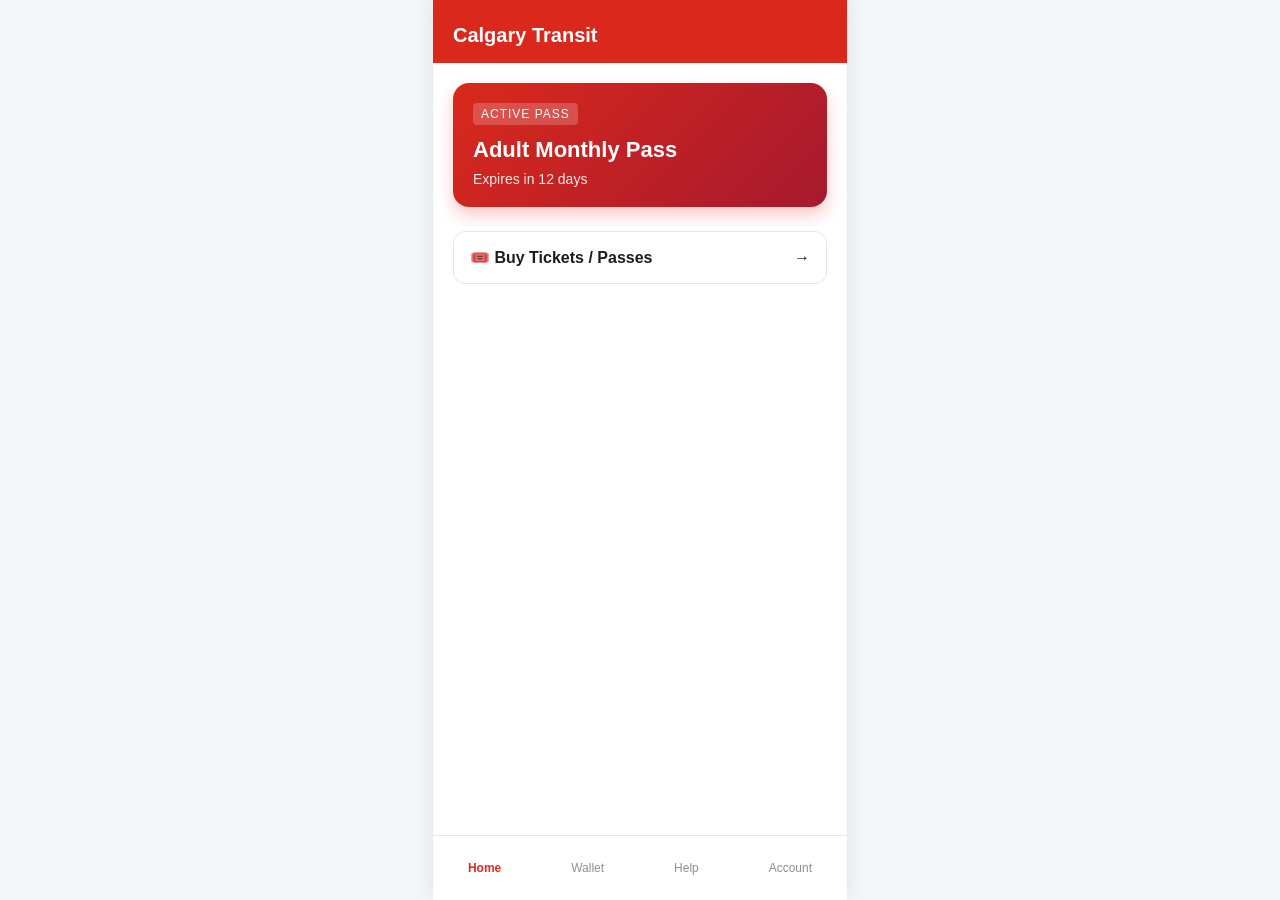
<file: buyticketpage1.html>
<!DOCTYPE html>
<html lang="en">

<head>
    <meta charset="UTF-8">
    <meta name="viewport" content="width=device-width, initial-scale=1.0">
    <title>Calgary Transit My Fare - Redesign Demo</title>
    <style>
        :root {
            --ct-red: #DA291C;
            --ct-dark-red: #A6192E;
            --bg-gray: #F4F6F8;
            --card-white: #FFFFFF;
            --text-main: #1C1C1E;
            --text-sub: #8E8E93;
        }

        body {
            margin: 0;
            font-family: -apple-system, BlinkMacSystemFont, "Segoe UI", Roboto, Helvetica, Arial, sans-serif;
            background-color: var(--bg-gray);
            color: var(--text-main);
            display: flex;
            justify-content: center;
        }

        .app-container {
            width: 100%;
            max-width: 414px;
            height: 100vh;
            background: #FFF;
            display: flex;
            flex-direction: column;
            position: relative;
            box-shadow: 0 0 20px rgba(0, 0, 0, 0.1);
            overflow: hidden;
        }

        .header {
            background-color: var(--ct-red);
            color: white;
            padding: 24px 20px 16px;
            display: flex;
            justify-content: space-between;
            align-items: center;
        }

        .header h1 {
            margin: 0;
            font-size: 20px;
            font-weight: 700;
        }

        .back-btn {
            background: none;
            border: none;
            color: white;
            font-size: 20px;
            cursor: pointer;
            padding: 0;
        }

        .view-section {
            display: none;
            flex-direction: column;
            flex: 1;
            overflow-y: auto;
        }

        .view-section.active {
            display: flex;
        }

        .content {
            padding: 20px;
            flex: 1;
            overflow-y: auto;
        }

        .active-ticket-card {
            background: linear-gradient(135deg, var(--ct-red), var(--ct-dark-red));
            color: white;
            border-radius: 16px;
            padding: 20px;
            margin-bottom: 24px;
            box-shadow: 0 8px 16px rgba(218, 41, 28, 0.25);
        }

        .ticket-status {
            font-size: 12px;
            text-transform: uppercase;
            letter-spacing: 1px;
            background: rgba(255, 255, 255, 0.2);
            padding: 4px 8px;
            border-radius: 4px;
            display: inline-block;
            margin-bottom: 12px;
        }

        .ticket-title {
            font-size: 22px;
            font-weight: 700;
            margin: 0 0 8px 0;
        }

        .action-button {
            width: 100%;
            padding: 16px;
            background: var(--card-white);
            border: 1px solid #E5E5EA;
            border-radius: 12px;
            font-size: 16px;
            font-weight: 600;
            color: var(--text-main);
            margin-bottom: 12px;
            display: flex;
            justify-content: space-between;
            align-items: center;
            cursor: pointer;
        }

        /* 購票頁面專用元件 */
        .section-title {
            font-size: 14px;
            font-weight: 600;
            color: var(--text-sub);
            text-transform: uppercase;
            letter-spacing: 0.5px;
            margin: 16px 0 8px;
        }

        .ticket-option {
            background: var(--card-white);
            border: 1px solid #E5E5EA;
            border-radius: 12px;
            padding: 16px;
            margin-bottom: 12px;
            display: flex;
            justify-content: space-between;
            align-items: center;
        }

        .ticket-info h4 {
            margin: 0 0 4px 0;
            font-size: 16px;
        }

        .ticket-info p {
            margin: 0;
            font-size: 13px;
            color: var(--text-sub);
        }

        .ticket-price {
            font-size: 16px;
            font-weight: 700;
            color: var(--ct-red);
        }

        .bottom-nav {
            height: 64px;
            border-top: 1px solid #E5E5EA;
            display: flex;
            justify-content: space-around;
            align-items: center;
            background: #FFF;
        }

        .nav-item {
            font-size: 12px;
            color: var(--text-sub);
            text-align: center;
            cursor: pointer;
        }

        .nav-item.active {
            color: var(--ct-red);
            font-weight: 600;
        }
    </style>
</head>

<body>

    <div class="app-container">
        <!-- 主頁面 -->
        <div id="home-view" class="view-section active">
            <div class="header">
                <h1>Calgary Transit</h1>
            </div>

            <div class="content">
                <div class="active-ticket-card">
                    <span class="ticket-status">Active Pass</span>
                    <h2 class="ticket-title">Adult Monthly Pass</h2>
                    <p style="margin: 0; opacity: 0.9; font-size: 14px;">Expires in 12 days</p>
                </div>

                <button class="action-button" onclick="navigateTo('buy-view')">
                    <span>🎟️ Buy Tickets / Passes</span>
                    <span>→</span>
                </button>
            </div>
        </div>

        <!-- 購票內頁 -->
        <div id="buy-view" class="view-section">
            <div class="header">
                <button class="back-btn" onclick="navigateTo('home-view')">←</button>
                <h1>Buy Tickets</h1>
                <span style="width: 20px;"></span>
            </div>

            <div class="content">
                <div class="section-title">Single Rides & Day Passes</div>
                <div class="ticket-option">
                    <div class="ticket-info">
                        <h4>Adult Single Ticket</h4>
                        <p>Valid for 90 minutes</p>
                    </div>
                    <div class="ticket-price">$3.70</div>
                </div>
                <div class="ticket-option">
                    <div class="ticket-info">
                        <h4>Youth Single Ticket</h4>
                        <p>Ages 6 - 17</p>
                    </div>
                    <div class="ticket-price">$2.50</div>
                </div>
                <div class="ticket-option">
                    <div class="ticket-info">
                        <h4>Day Pass</h4>
                        <p>Unlimited rides for 1 day</p>
                    </div>
                    <div class="ticket-price">$11.60</div>
                </div>

                <div class="section-title">Monthly Passes</div>
                <div class="ticket-option">
                    <div class="ticket-info">
                        <h4>Adult Monthly Pass</h4>
                        <p>Full month access</p>
                    </div>
                    <div class="ticket-price">$115.00</div>
                </div>
            </div>
        </div>

        <!-- 底部導覽列 -->
        <div class="bottom-nav">
            <div class="nav-item active" onclick="navigateTo('home-view')">Home</div>
            <div class="nav-item">Wallet</div>
            <div class="nav-item">Help</div>
            <div class="nav-item">Account</div>
        </div>
    </div>

    <script>
        function navigateTo(viewId) {
            document.querySelectorAll('.view-section').forEach(view => {
                view.classList.remove('active');
            });
            document.getElementById(viewId).classList.add('active');
        }
    </script>

</body>

</html>
</file>
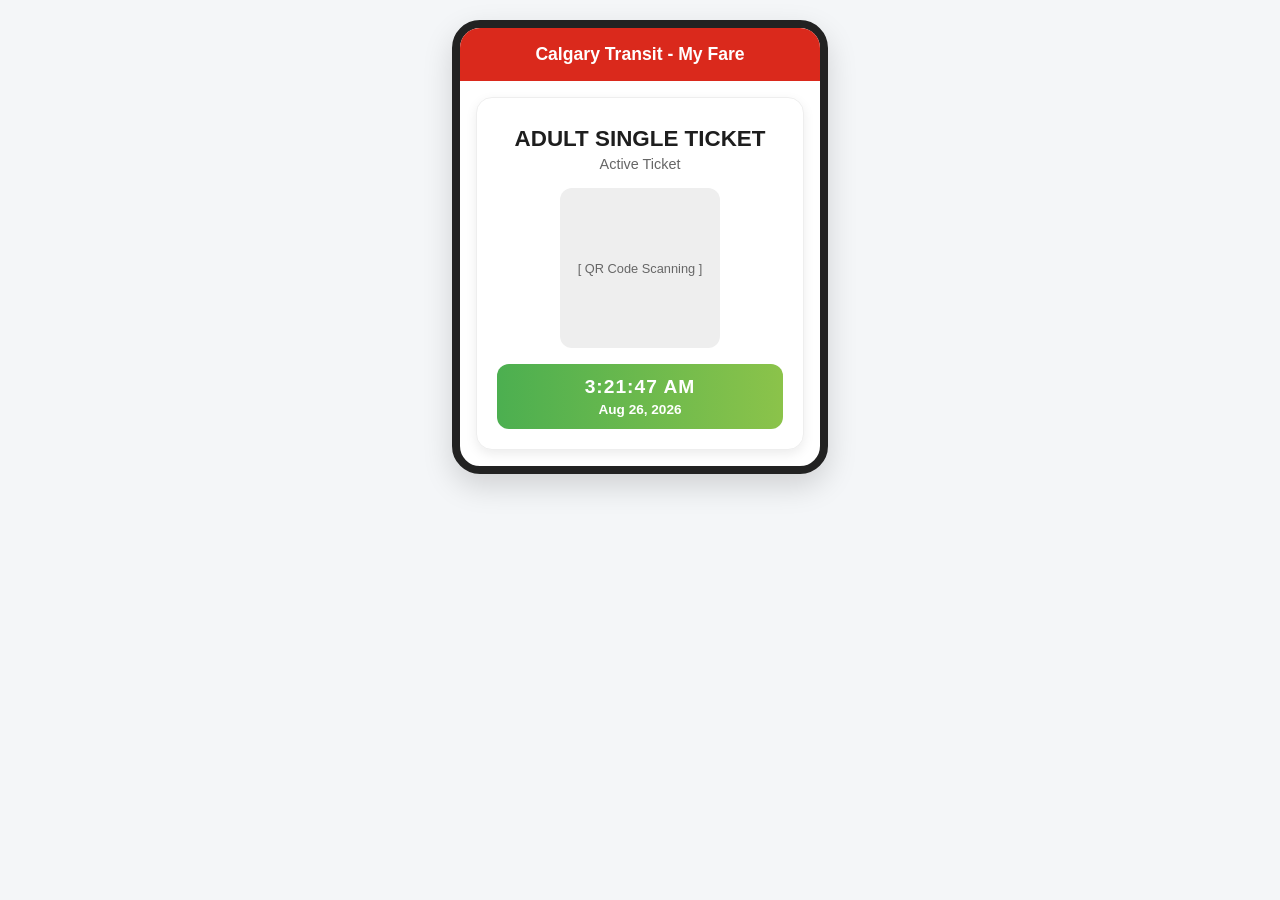
<file: demo1.html>
<!DOCTYPE html>
<html lang="en">

<head>
    <meta charset="UTF-8">
    <meta name="viewport" content="width=device-width, initial-scale=1.0">
    <title>Calgary Transit My Fare - Redesign Demo</title>
    <style>
        :root {
            --ct-red: #DA291C;
            --ct-dark: #1E1E1E;
            --bg-gray: #F4F6F8;
        }

        body {
            font-family: -apple-system, BlinkMacSystemFont, "Segoe UI", Roboto, sans-serif;
            background-color: var(--bg-gray);
            margin: 0;
            display: flex;
            justify-content: center;
            padding: 20px;
        }

        .phone-mockup {
            width: 360px;
            background: #fff;
            border-radius: 28px;
            box-shadow: 0 12px 30px rgba(0, 0, 0, 0.15);
            overflow: hidden;
            border: 8px solid #222;
        }

        .header {
            background: var(--ct-red);
            color: white;
            padding: 16px;
            text-align: center;
            font-weight: bold;
            font-size: 1.1rem;
        }

        .ticket-card {
            margin: 16px;
            padding: 20px;
            border-radius: 16px;
            background: #fff;
            box-shadow: 0 4px 12px rgba(0, 0, 0, 0.08);
            border: 1px solid #eee;
            text-align: center;
        }

        .qr-placeholder {
            width: 160px;
            height: 160px;
            background: #eee;
            margin: 0 auto 16px;
            display: flex;
            align-items: center;
            justify-content: center;
            border-radius: 12px;
            font-size: 0.8rem;
            color: #666;
        }

        /* 動態防偽驗票區塊 */
        .security-banner {
            background: linear-gradient(90deg, #4CAF50, #8BC34A);
            color: white;
            padding: 12px;
            border-radius: 12px;
            font-weight: bold;
            margin-top: 12px;
        }

        .live-time {
            font-size: 1.2rem;
            letter-spacing: 1px;
        }

        .ticket-type {
            font-size: 1.4rem;
            font-weight: 800;
            color: var(--ct-dark);
            margin: 8px 0 4px;
        }
    </style>
</head>

<body>

    <div class="phone-mockup">
        <div class="header">Calgary Transit - My Fare</div>

        <div class="ticket-card">
            <div class="ticket-type">ADULT SINGLE TICKET</div>
            <div style="color: #666; font-size: 0.9rem; margin-bottom: 16px;">Active Ticket</div>

            <div class="qr-placeholder">[ QR Code Scanning ]</div>

            <div class="security-banner">
                <div id="clock" class="live-time">10:15:30 AM</div>
                <div style="font-size: 0.85rem; margin-top: 4px;">Aug 26, 2026</div>
            </div>
        </div>
    </div>

    <script>
        function updateClock() {
            const now = new Date();
            document.getElementById('clock').innerText = now.toLocaleTimeString();
        }
        setInterval(updateClock, 1000);
        updateClock();
    </script>

</body>

</html>
</file>
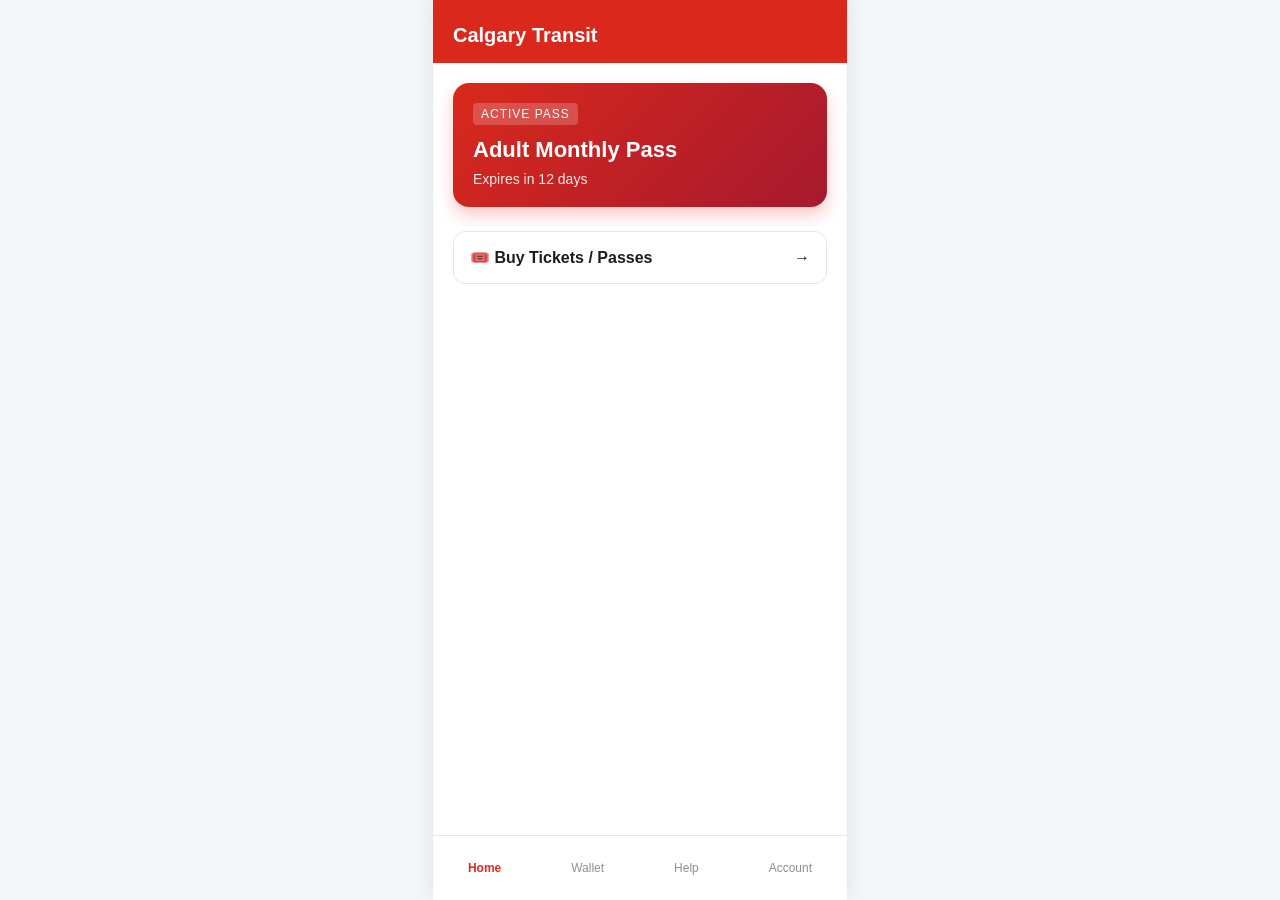
<file: demo2.html>
<!DOCTYPE html>
<html lang="en">

<head>
    <meta charset="UTF-8">
    <meta name="viewport" content="width=device-width, initial-scale=1.0">
    <title>Calgary Transit My Fare - Redesign Demo</title>
    <style>
        :root {
            --ct-red: #DA291C;
            --ct-dark-red: #A6192E;
            --bg-gray: #F4F6F8;
            --card-white: #FFFFFF;
            --text-main: #1C1C1E;
            --text-sub: #8E8E93;
        }

        body {
            margin: 0;
            font-family: -apple-system, BlinkMacSystemFont, "Segoe UI", Roboto, Helvetica, Arial, sans-serif;
            background-color: var(--bg-gray);
            color: var(--text-main);
            display: flex;
            justify-content: center;
        }

        .app-container {
            width: 100%;
            max-width: 414px;
            height: 100vh;
            background: #FFF;
            display: flex;
            flex-direction: column;
            position: relative;
            box-shadow: 0 0 20px rgba(0, 0, 0, 0.1);
        }

        .header {
            background-color: var(--ct-red);
            color: white;
            padding: 24px 20px 16px;
            display: flex;
            justify-content: space-between;
            align-items: center;
        }

        .header h1 {
            margin: 0;
            font-size: 20px;
            font-weight: 700;
        }

        .content {
            padding: 20px;
            flex: 1;
            overflow-y: auto;
        }

        .active-ticket-card {
            background: linear-gradient(135deg, var(--ct-red), var(--ct-dark-red));
            color: white;
            border-radius: 16px;
            padding: 20px;
            margin-bottom: 24px;
            box-shadow: 0 8px 16px rgba(218, 41, 28, 0.25);
        }

        .ticket-status {
            font-size: 12px;
            text-transform: uppercase;
            letter-spacing: 1px;
            background: rgba(255, 255, 255, 0.2);
            padding: 4px 8px;
            border-radius: 4px;
            display: inline-block;
            margin-bottom: 12px;
        }

        .ticket-title {
            font-size: 22px;
            font-weight: 700;
            margin: 0 0 8px 0;
        }

        .action-button {
            width: 100%;
            padding: 16px;
            background: var(--card-white);
            border: 1px solid #E5E5EA;
            border-radius: 12px;
            font-size: 16px;
            font-weight: 600;
            color: var(--text-main);
            margin-bottom: 12px;
            display: flex;
            justify-content: space-between;
            align-items: center;
            cursor: pointer;
        }

        .bottom-nav {
            height: 64px;
            border-top: 1px solid #E5E5EA;
            display: flex;
            justify-content: space-around;
            align-items: center;
            background: #FFF;
        }

        .nav-item {
            font-size: 12px;
            color: var(--text-sub);
            text-align: center;
        }

        .nav-item.active {
            color: var(--ct-red);
            font-weight: 600;
        }
    </style>
</head>

<body>

    <div class="app-container">
        <div class="header">
            <h1>Calgary Transit</h1>
        </div>

        <div class="content">
            <!-- Quick Access Active Ticket Card -->
            <div class="active-ticket-card">
                <span class="ticket-status">Active Pass</span>
                <h2 class="ticket-title">Adult Monthly Pass</h2>
                <p style="margin: 0; opacity: 0.9; font-size: 14px;">Expires in 12 days</p>
            </div>

            <!-- Quick Actions -->
            <button class="action-button">
                <span>🎟️ Buy Tickets / Passes</span>
                <span>→</span>
            </button>
        </div>

        <!-- Bottom Navigation Bar -->
        <div class="bottom-nav">
            <div class="nav-item active">Home</div>
            <div class="nav-item">Wallet</div>
            <div class="nav-item">Help</div>
            <div class="nav-item">Account</div>
        </div>
    </div>

</body>

</html>
</file>
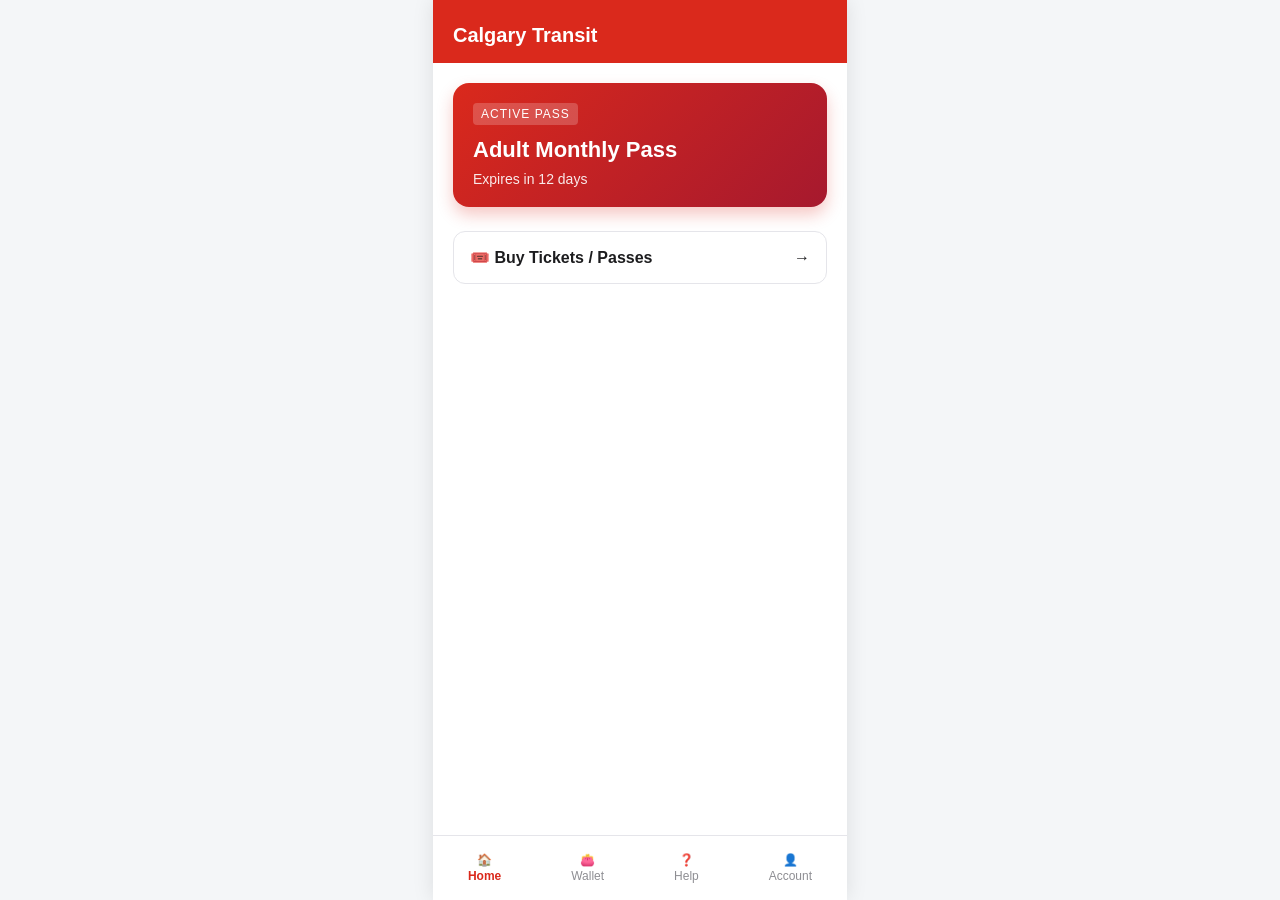
<file: demo3.html>
<!DOCTYPE html>
<html lang="en">

<head>
    <meta charset="UTF-8">
    <meta name="viewport" content="width=device-width, initial-scale=1.0">
    <title>Calgary Transit My Fare - Redesign Demo</title>
    <style>
        :root {
            --ct-red: #DA291C;
            --ct-dark-red: #A6192E;
            --bg-gray: #F4F6F8;
            --card-white: #FFFFFF;
            --text-main: #1C1C1E;
            --text-sub: #8E8E93;
        }

        body {
            margin: 0;
            font-family: -apple-system, BlinkMacSystemFont, "Segoe UI", Roboto, Helvetica, Arial, sans-serif;
            background-color: var(--bg-gray);
            color: var(--text-main);
            display: flex;
            justify-content: center;
        }

        .app-container {
            width: 100%;
            max-width: 414px;
            height: 100vh;
            background: #FFF;
            display: flex;
            flex-direction: column;
            position: relative;
            box-shadow: 0 0 20px rgba(0, 0, 0, 0.1);
            overflow: hidden;
        }

        .header {
            background-color: var(--ct-red);
            color: white;
            padding: 24px 20px 16px;
            display: flex;
            justify-content: space-between;
            align-items: center;
        }

        .header h1 {
            margin: 0;
            font-size: 20px;
            font-weight: 700;
        }

        .back-btn {
            background: none;
            border: none;
            color: white;
            font-size: 20px;
            cursor: pointer;
            padding: 0;
        }

        .view-section {
            display: none;
            flex-direction: column;
            flex: 1;
            overflow-y: auto;
        }

        .view-section.active {
            display: flex;
        }

        .content {
            padding: 20px;
            flex: 1;
            overflow-y: auto;
        }

        /* 主頁票卡 */
        .active-ticket-card {
            background: linear-gradient(135deg, var(--ct-red), var(--ct-dark-red));
            color: white;
            border-radius: 16px;
            padding: 20px;
            margin-bottom: 24px;
            box-shadow: 0 8px 16px rgba(218, 41, 28, 0.25);
        }

        .ticket-status {
            font-size: 12px;
            text-transform: uppercase;
            letter-spacing: 1px;
            background: rgba(255, 255, 255, 0.2);
            padding: 4px 8px;
            border-radius: 4px;
            display: inline-block;
            margin-bottom: 12px;
        }

        .ticket-title {
            font-size: 22px;
            font-weight: 700;
            margin: 0 0 8px 0;
        }

        .action-button {
            width: 100%;
            padding: 16px;
            background: var(--card-white);
            border: 1px solid #E5E5EA;
            border-radius: 12px;
            font-size: 16px;
            font-weight: 600;
            color: var(--text-main);
            margin-bottom: 12px;
            display: flex;
            justify-content: space-between;
            align-items: center;
            cursor: pointer;
        }

        .section-title {
            font-size: 14px;
            font-weight: 600;
            color: var(--text-sub);
            text-transform: uppercase;
            letter-spacing: 0.5px;
            margin: 16px 0 8px;
        }

        /* 通用清單選項卡片 */
        .list-card {
            background: var(--card-white);
            border: 1px solid #E5E5EA;
            border-radius: 12px;
            padding: 16px;
            margin-bottom: 12px;
            display: flex;
            justify-content: space-between;
            align-items: center;
        }

        .list-info h4 {
            margin: 0 0 4px 0;
            font-size: 16px;
        }

        .list-info p {
            margin: 0;
            font-size: 13px;
            color: var(--text-sub);
        }

        .ticket-price {
            font-size: 16px;
            font-weight: 700;
            color: var(--ct-red);
        }

        /* 標籤元件 */
        .badge {
            font-size: 12px;
            padding: 4px 8px;
            border-radius: 6px;
            font-weight: 600;
        }

        .badge-active {
            background: #E8F5E9;
            color: #2E7D32;
        }

        .badge-unused {
            background: #E3F2FD;
            color: #1565C0;
        }

        /* 底部導覽列 */
        .bottom-nav {
            height: 64px;
            border-top: 1px solid #E5E5EA;
            display: flex;
            justify-content: space-around;
            align-items: center;
            background: #FFF;
        }

        .nav-item {
            font-size: 12px;
            color: var(--text-sub);
            text-align: center;
            cursor: pointer;
            display: flex;
            flex-direction: column;
            align-items: center;
            gap: 2px;
        }

        .nav-item.active {
            color: var(--ct-red);
            font-weight: 600;
        }
    </style>
</head>

<body>

    <div class="app-container">
        <!-- 1. 主頁面 (Home) -->
        <div id="home-view" class="view-section active">
            <div class="header">
                <h1>Calgary Transit</h1>
            </div>

            <div class="content">
                <div class="active-ticket-card">
                    <span class="ticket-status">Active Pass</span>
                    <h2 class="ticket-title">Adult Monthly Pass</h2>
                    <p style="margin: 0; opacity: 0.9; font-size: 14px;">Expires in 12 days</p>
                </div>

                <button class="action-button" onclick="navigateTo('buy-view', 'nav-home')">
                    <span>🎟️ Buy Tickets / Passes</span>
                    <span>→</span>
                </button>
            </div>
        </div>

        <!-- 購票頁面 (Buy Tickets Sub-page) -->
        <div id="buy-view" class="view-section">
            <div class="header">
                <button class="back-btn" onclick="navigateTo('home-view', 'nav-home')">←</button>
                <h1>Buy Tickets</h1>
                <span style="width: 20px;"></span>
            </div>

            <div class="content">
                <div class="section-title">Single Rides & Day Passes</div>
                <div class="list-card">
                    <div class="list-info">
                        <h4>Adult Single Ticket</h4>
                        <p>Valid for 90 minutes</p>
                    </div>
                    <div class="ticket-price">$3.70</div>
                </div>
                <div class="list-card">
                    <div class="list-info">
                        <h4>Youth Single Ticket</h4>
                        <p>Ages 6 - 17</p>
                    </div>
                    <div class="ticket-price">$2.50</div>
                </div>
                <div class="list-card">
                    <div class="list-info">
                        <h4>Day Pass</h4>
                        <p>Unlimited rides for 1 day</p>
                    </div>
                    <div class="ticket-price">$11.60</div>
                </div>

                <div class="section-title">Monthly Passes</div>
                <div class="list-card">
                    <div class="list-info">
                        <h4>Adult Monthly Pass</h4>
                        <p>Full month access</p>
                    </div>
                    <div class="ticket-price">$115.00</div>
                </div>
            </div>
        </div>

        <!-- 2. 票夾頁面 (Wallet) -->
        <div id="wallet-view" class="view-section">
            <div class="header">
                <h1>My Wallet</h1>
            </div>
            <div class="content">
                <div class="section-title">Active Tickets</div>
                <div class="list-card">
                    <div class="list-info">
                        <h4>Adult Monthly Pass</h4>
                        <p>Activated: Aug 1, 2026</p>
                    </div>
                    <span class="badge badge-active">Active</span>
                </div>

                <div class="section-title">Unused Tickets</div>
                <div class="list-card">
                    <div class="list-info">
                        <h4>Adult Single Ticket</h4>
                        <p>Purchased: Aug 20, 2026</p>
                    </div>
                    <span class="badge badge-unused">Ready</span>
                </div>
            </div>
        </div>

        <!-- 3. 說明頁面 (Help) -->
        <div id="help-view" class="view-section">
            <div class="header">
                <h1>Help & Support</h1>
            </div>
            <div class="content">
                <div class="section-title">Frequently Asked Questions</div>
                <div class="list-card">
                    <div class="list-info">
                        <h4>How do I activate a ticket?</h4>
                        <p>Tap your unused ticket in Wallet before boarding.</p>
                    </div>
                </div>
                <div class="list-card">
                    <div class="list-info">
                        <h4>Transfer rules</h4>
                        <p>Single tickets are valid for 90 minutes on Bus & CTrain.</p>
                    </div>
                </div>

                <div class="section-title">Contact Us</div>
                <div class="list-card">
                    <div class="list-info">
                        <h4>Calgary Transit Customer Service</h4>
                        <p>403-262-1000</p>
                    </div>
                    <span>📞</span>
                </div>
            </div>
        </div>

        <!-- 4. 帳號頁面 (Account) -->
        <div id="account-view" class="view-section">
            <div class="header">
                <h1>Account</h1>
            </div>
            <div class="content">
                <div class="list-card" style="margin-top: 10px;">
                    <div class="list-info">
                        <h4>Yi-sheng Kuo</h4>
                        <p>yisheng@example.com</p>
                    </div>
                </div>

                <div class="section-title">Settings</div>
                <div class="list-card">
                    <div class="list-info">
                        <h4>Payment Methods</h4>
                        <p>Visa ending in 4242</p>
                    </div>
                    <span>→</span>
                </div>
                <div class="list-card">
                    <div class="list-info">
                        <h4>Order History</h4>
                        <p>View past receipts</p>
                    </div>
                    <span>→</span>
                </div>
                <div class="list-card">
                    <div class="list-info">
                        <h4>App Settings</h4>
                        <p>Notifications, Language</p>
                    </div>
                    <span>→</span>
                </div>
            </div>
        </div>

        <!-- 底部導覽列 -->
        <div class="bottom-nav">
            <div id="nav-home" class="nav-item active" onclick="navigateTo('home-view', 'nav-home')">
                <span>🏠</span>
                <span>Home</span>
            </div>
            <div id="nav-wallet" class="nav-item" onclick="navigateTo('wallet-view', 'nav-wallet')">
                <span>👛</span>
                <span>Wallet</span>
            </div>
            <div id="nav-help" class="nav-item" onclick="navigateTo('help-view', 'nav-help')">
                <span>❓</span>
                <span>Help</span>
            </div>
            <div id="nav-account" class="nav-item" onclick="navigateTo('account-view', 'nav-account')">
                <span>👤</span>
                <span>Account</span>
            </div>
        </div>
    </div>

    <script>
        function navigateTo(viewId, navId) {
            // 切換頁面顯示
            document.querySelectorAll('.view-section').forEach(view => {
                view.classList.remove('active');
            });
            document.getElementById(viewId).classList.add('active');

            // 更新底部導覽列 active 狀態
            if (navId) {
                document.querySelectorAll('.nav-item').forEach(item => {
                    item.classList.remove('active');
                });
                document.getElementById(navId).classList.add('active');
            }
        }
    </script>

</body>

</html>
</file>
